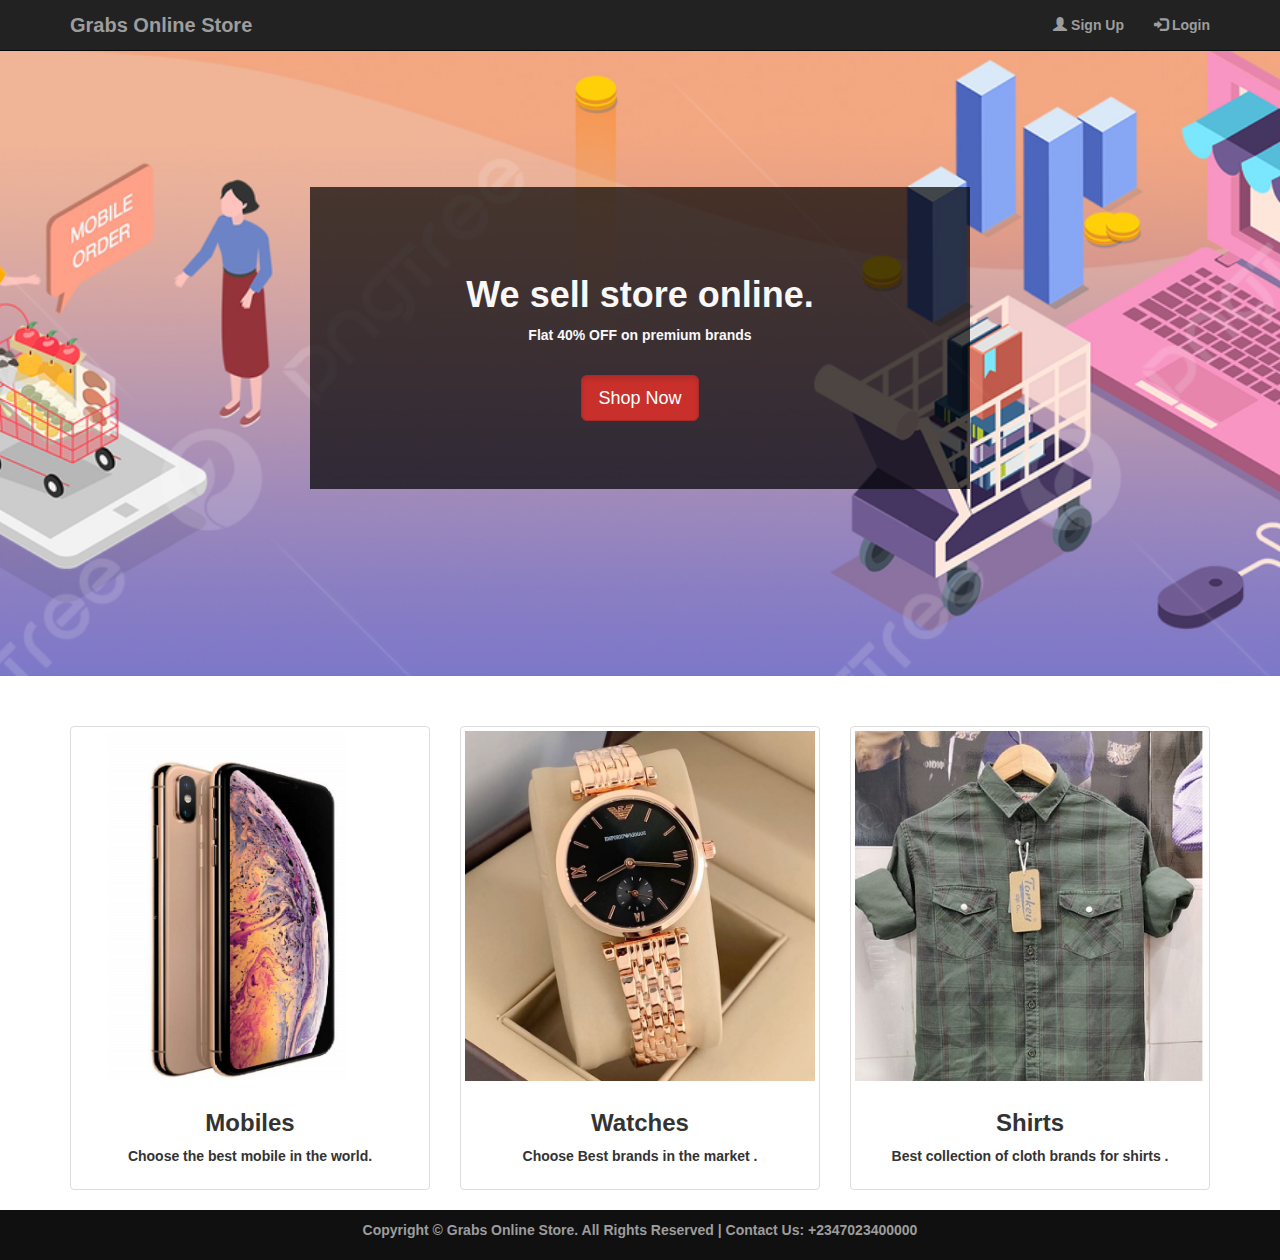
<file: Ecommerce fronted website using html, css and bootstrap/index.html>
<!DOCTYPE html>
<html lang="en">
    <head>
        <meta name="viewport" content="width=device-width, initial-scale=1">
        <title>Welcome | Grabs Online Store</title>
        <!-- Bootstrap Core CSS -->
        <link href="css/bootstrap.css" rel="stylesheet">
        <!-- Custom CSS -->
        <link href="css/style.css" rel="stylesheet">
        <!-- jQuery -->
        <script src="js/jquery.js"></script>
        <!-- Bootstrap Core JavaScript -->
        <script src="js/bootstrap.min.js"></script>
    </head>

    <body style="padding-top: 50px;">
        <!-- Header -->
        <div class="navbar navbar-inverse navbar-fixed-top">
            <div class="container">
                <div class="navbar-header">
                    <button type="button" class="navbar-toggle" data-toggle="collapse" data-target="#myNavbar">
                        <span class="icon-bar"></span>
                        <span class="icon-bar"></span>
                        <span class="icon-bar"></span>                        
                    </button>
                    <a class="navbar-brand" href="index.html">Grabs Online Store</a>
                </div>
                <div class="collapse navbar-collapse" id="myNavbar">
                    <ul class="nav navbar-nav navbar-right">
                        <li><a href="signup.html"><span class="glyphicon glyphicon-user"></span> Sign Up</a></li>
                        <li><a href="login.html"><span class="glyphicon glyphicon-log-in"></span> Login</a></li>
                    </ul>
                </div>
            </div>
        </div>
        <!--Header end-->

        <div id="content">
            <!--Main banner image-->
            <div id = "banner_image">
                <div class="container">	
                    <center>
                        <div id="banner_content">
                            <h1>We sell store online.</h1>
                            <p>Flat 40% OFF on premium brands </p>
                            <br/>
                            <a  href="products.html" class="btn btn-danger btn-lg active">Shop Now</a>
                        </div>
                    </center>
                </div>
            </div>
            <!--Main banner image end-->

            <!--Item categories listing-->
            <div class="container">
                <div class="row text-center" id="item_list">
                    <div class="col-sm-4">
                        <a href="products.html#mobiles" >
                            <div class="thumbnail">
                                <img src="img/m4.jpg" alt="">
                                <div class="caption">
                                    <h3>Mobiles</h3>
                                    <p>Choose the best mobile in the world.</p>
                                </div>
                            </div> 
                        </a>
                    </div>
                    <div class="col-sm-4">
                        <a href="products.html#watches" >
                            <div class="thumbnail">
                                <img src="img/w2.jpg" alt="">
                                <div class="caption">
                                    <h3>Watches</h3>
                                    <p>Choose Best brands in the market .</p>
                                </div>
                            </div> 
                        </a>
                    </div>
                    <div class="col-sm-4">
                        <a href="products.html#shirts" >
                            <div class="thumbnail">
                                <img src="img/s1.jpg" alt="">
                                <div class="caption">
                                    <h3>Shirts</h3>
                                    <p>Best collection of cloth brands for shirts .</p>
                                </div>
                            </div> 
                        </a>
                    </div>
                    
                </div>
            </div>

            
            <!--Item categories listing end-->
        </div>

        <!--Footer-->
        <footer>
            <div class="container">
                <center>
                    <p>Copyright &copy; Grabs Online Store. All Rights Reserved  |  Contact Us: +2347023400000</p>	
                </center>
            </div>
        </footer>
        <!--Footer end-->

    </body> 
</html>
</file>
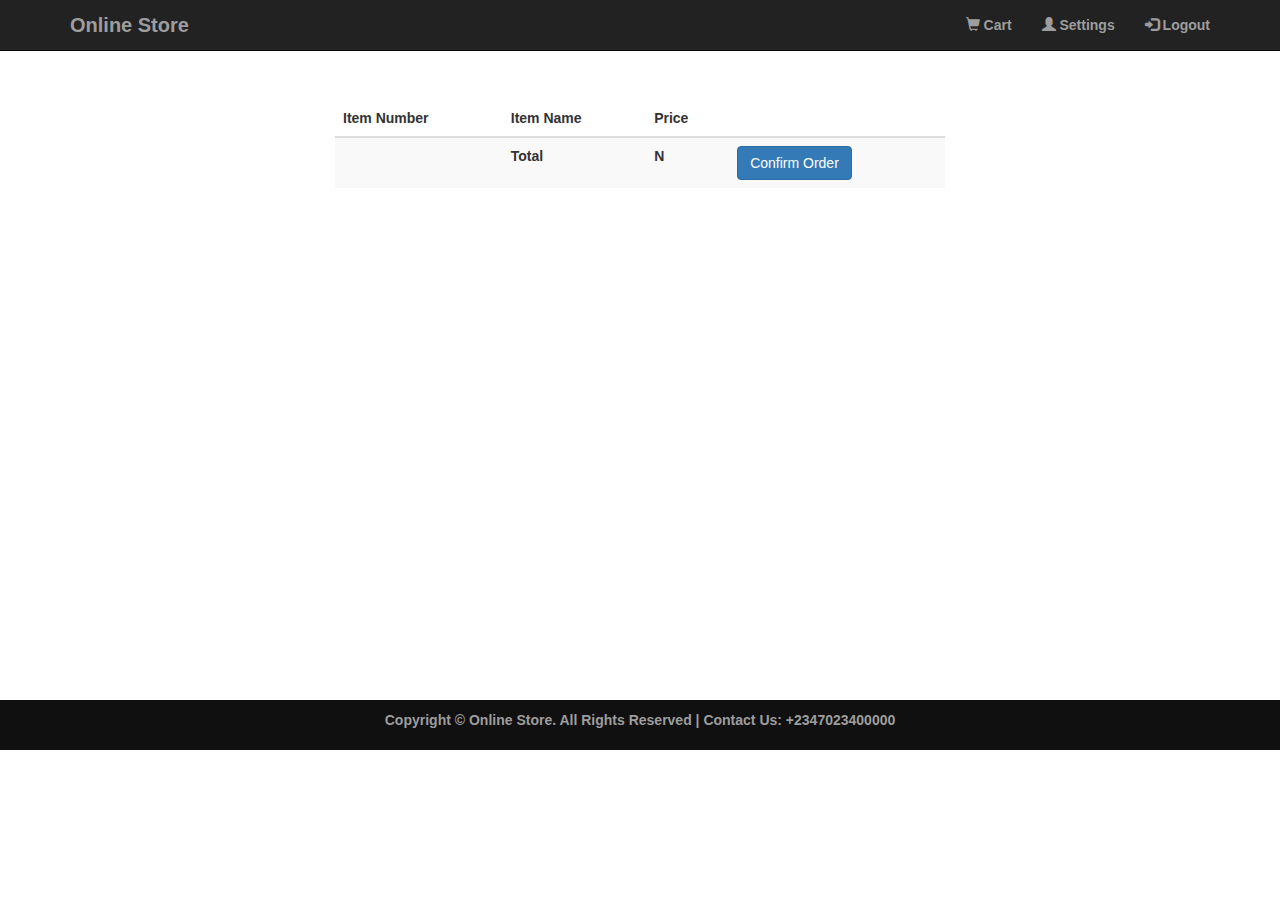
<file: Ecommerce fronted website using html, css and bootstrap/cart.html>
<!DOCTYPE html>
<html lang="en">
    <head>
        <meta name="viewport" content="width=device-width, initial-scale=1">
        <title>Cart | Grabs Online Store</title>
        <link href="css/bootstrap.css" rel="stylesheet">
        <link href="css/style.css" rel="stylesheet">
        <script src="js/jquery.js"></script>
        <script src="js/bootstrap.min.js"></script>
    </head>
    <body>
        <div class="container-fluid" id="content">
            <div class="navbar navbar-inverse navbar-fixed-top">
                <div class="container">
                    <div class="navbar-header">
                        <button type="button" class="navbar-toggle" data-toggle="collapse" data-target="#myNavbar">
                            <span class="icon-bar"></span>
                            <span class="icon-bar"></span>
                            <span class="icon-bar"></span>                        
                        </button>
                        <a class="navbar-brand" href="index.html">Online Store</a>
                    </div>
                    <div class="collapse navbar-collapse" id="myNavbar">
                        <ul class="nav navbar-nav navbar-right">
                            <li><a href = "cart.html"><span class = "glyphicon glyphicon-shopping-cart"></span> Cart </a></li>                            <li><a href = "settings.html"><span class = "glyphicon glyphicon-user"></span> Settings</a></li>
                            <li><a href = ""><span class = "glyphicon glyphicon-log-in"></span> Logout</a></li>
                        </ul>
                    </div>
                </div>
            </div>
            <div class="row decor_bg">
                <div class="col-md-6 col-md-offset-3">
                    <table class="table table-striped">
                        <thead>
                            <tr>
                                <th>Item Number</th>
                                <th>Item Name</th>
                                <th>Price</th>
                                <th></th>
                            </tr>
                        </thead>
                        <tbody>
                            <tr>
                                <td></td><td>Total</td><td>N </td><td><a href='success.html' class='btn btn-primary'>Confirm Order</a></td>
                            </tr>
                        </tbody>
                    </table>
                </div>
            </div>
        </div>
        <footer>
            <div class="container">
                <center>
                    <p>Copyright &copy; Online Store. All Rights Reserved  |  Contact Us: +2347023400000</p>	
                </center>
            </div>
        </footer>
    </body>
</html>
</file>
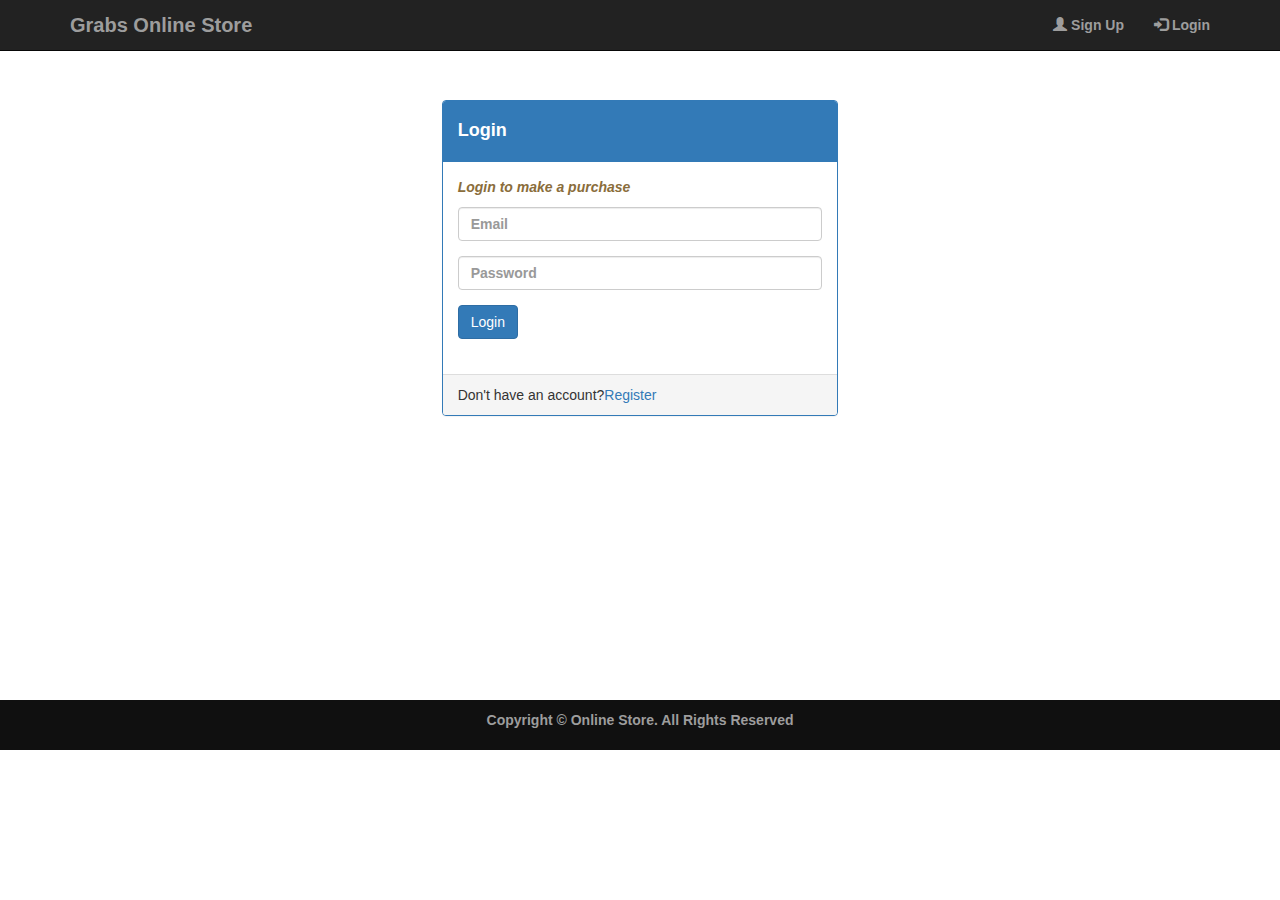
<file: Ecommerce fronted website using html, css and bootstrap/login.html>
<!DOCTYPE html>
<html lang="en">

    <head>
        <meta name="viewport" content="width=device-width, initial-scale=1">
        <title>Login | Online Store</title>
        <link href="css/bootstrap.min.css" rel="stylesheet">
        <link href="css/style.css" rel="stylesheet">
        <script src="js/jquery.js"></script>
        <script src="js/bootstrap.min.js"></script>
    </head>

    <body>
        <div class="navbar navbar-inverse navbar-fixed-top">
            <div class="container">
                <div class="navbar-header">
                    <button type="button" class="navbar-toggle" data-toggle="collapse" data-target="#myNavbar">
                        <span class="icon-bar"></span>
                        <span class="icon-bar"></span>
                        <span class="icon-bar"></span>                        
                    </button>
                    <a class="navbar-brand" href="index.html">Grabs Online Store</a>
                </div>
                <div class="collapse navbar-collapse" id="myNavbar">
                    <ul class="nav navbar-nav navbar-right">
                        <li><a href="signup.html"><span class="glyphicon glyphicon-user"></span> Sign Up</a></li>
                        <li><a href="login.html"><span class="glyphicon glyphicon-log-in"></span> Login</a></li>
                    </ul>
                </div>
            </div>
        </div>
        
        <div id="content">
            <div class="container-fluid decor_bg" id="login-panel">
                <div class="row">
                    <div class="col-md-4 col-md-offset-4">
                        <div class="panel panel-primary">
                            <div class="panel-heading">
                                <h4>Login</h4>
                            </div>
                            <div class="panel-body">
                                <p class="text-warning"><i>Login to make a purchase</i></p>
                                <form role="form" action="login_submit.html" method="POST">
                                    <div class="form-group">
                                    <input type="email" class="form-control" name="email" placeholder="Email" required>
                                    </div>
                                    <div class="form-group">
                                    <input type="password" class="form-control" name="password" placeholder="Password" required>
                                    </div>
                                    <button class="btn btn-primary">Login</button>
                                </form><br/>
                            </div>
                            <div class="panel-footer">Don't have an account?<a href="signup.html">Register</a></div>
                            
                        </div>
                        
                    </div>
                    
                </div>
            </div>
        </div>
        <footer>
            <div class="container">
                <center>
                    <p>Copyright &copy; Online Store. All Rights Reserved </p>	
                </center>
            </div>
        </footer>
    </body>
</html>
</file>
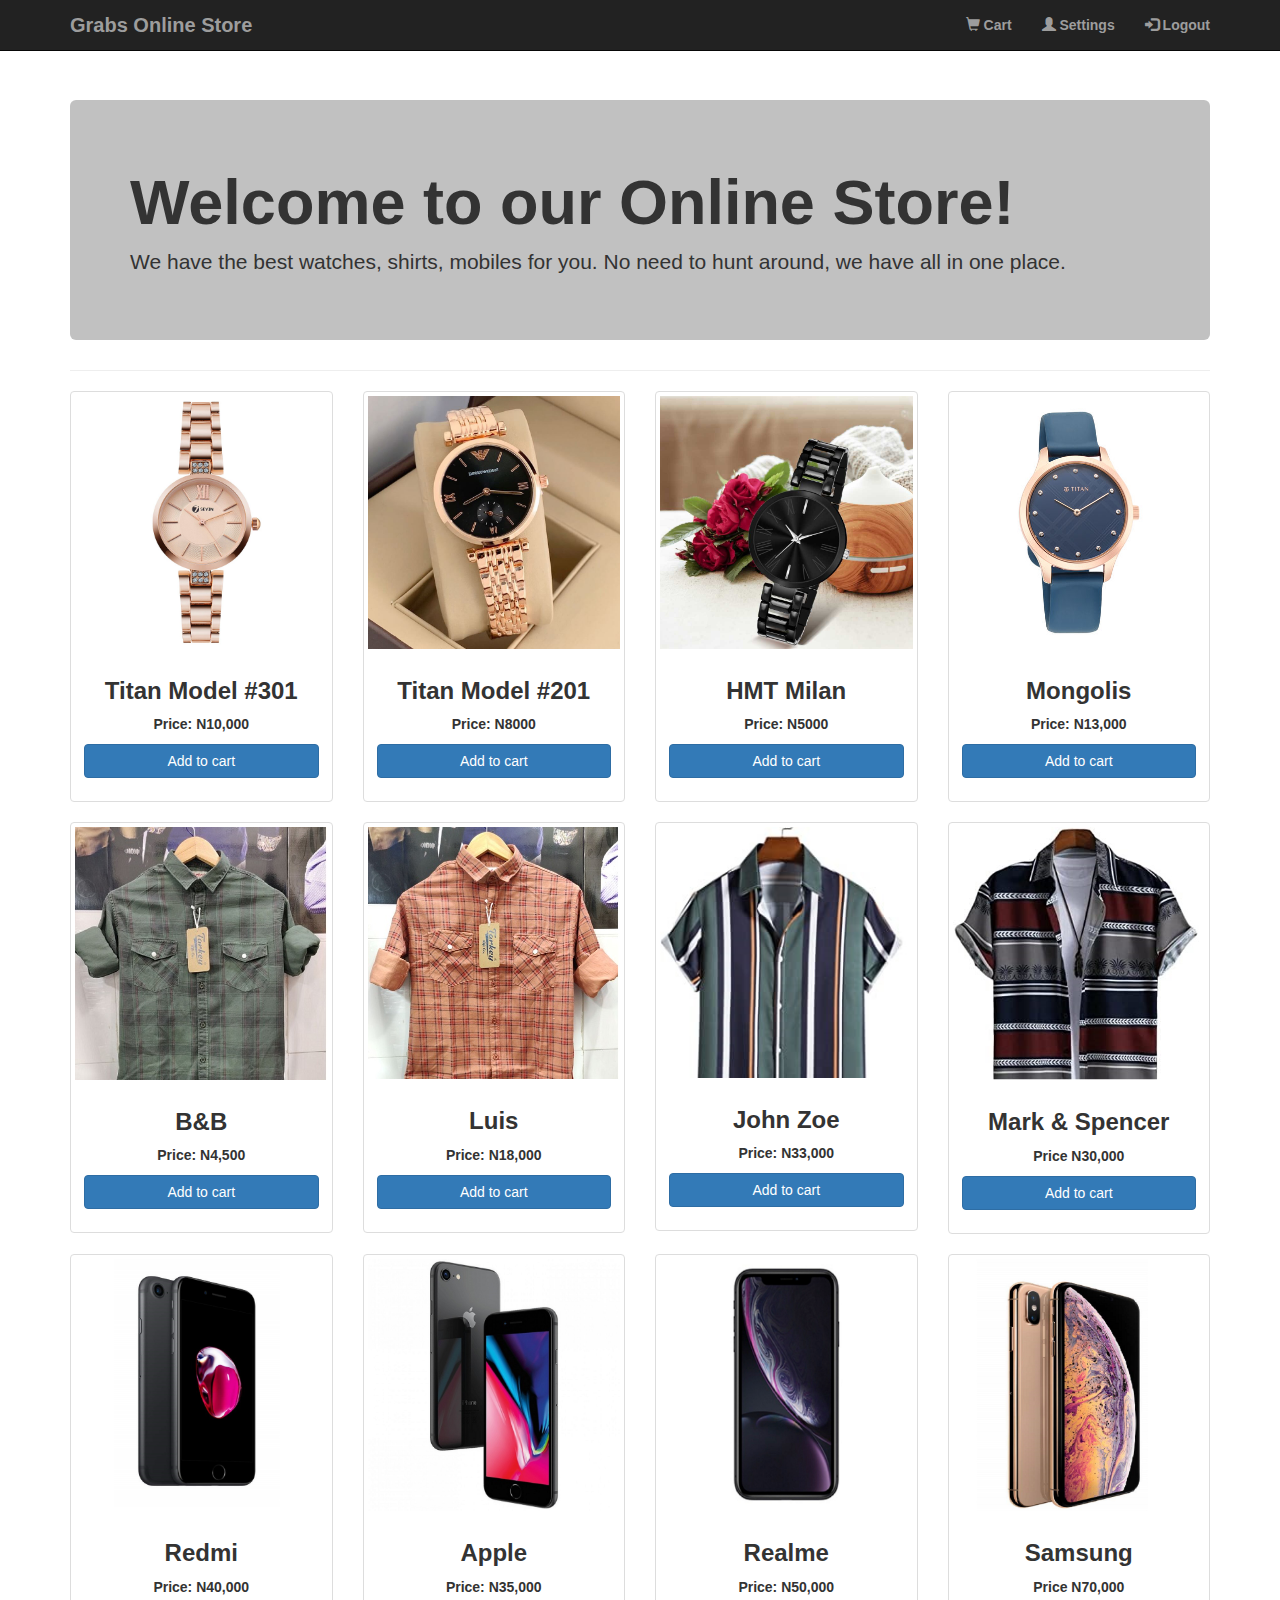
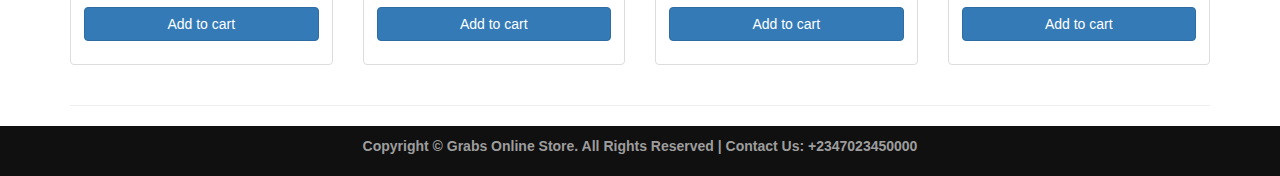
<file: Ecommerce fronted website using html, css and bootstrap/products.html>
<!DOCTYPE html>
<html lang="en">
    <head>
        <meta name="viewport" content="width=device-width, initial-scale=1">
        <title>Products | Grabs Online Store</title>
        <link href="css/bootstrap.css" rel="stylesheet">
        <link href="css/style.css" rel="stylesheet">
        <script src="js/jquery.js"></script>
        <script src="js/bootstrap.min.js"></script>
    </head>

    <body>
        <div class="navbar navbar-inverse navbar-fixed-top">
            <div class="container">
                <div class="navbar-header">
                    <button type="button" class="navbar-toggle" data-toggle="collapse" data-target="#myNavbar">
                        <span class="icon-bar"></span>
                        <span class="icon-bar"></span>
                        <span class="icon-bar"></span>                        
                    </button>
                    <a class="navbar-brand" href="index.html">Grabs Online Store</a>
                </div>
                <div class="collapse navbar-collapse" id="myNavbar">
                    <ul class="nav navbar-nav navbar-right">
                        <li><a href = "cart.html"><span class = "glyphicon glyphicon-shopping-cart"></span> Cart </a></li>
                        <li><a href = "settings.html"><span class = "glyphicon glyphicon-user"></span> Settings</a></li>
                        <li><a href = "logout_script.html"><span class = "glyphicon glyphicon-log-in"></span> Logout</a></li>
                    </ul>
                </div>
            </div>
        </div>

        <div class="container" id="content">

            <!-- Jumbotron Header -->
            <div class="jumbotron home-spacer" id="products-jumbotron">
                <h1>Welcome to our Online Store!</h1>
                <p>We have the best watches, shirts, mobiles for you. No need to hunt around, we have all in one place.</p>

            </div>
            <hr>

            <div class="row text-center" id="watches">
                <div class="col-md-3 col-sm-6 home-feature">
                    <div class="thumbnail">
                        <img src="img/w1.jpg" alt="">
                        <div class="caption">
                            <h3>Titan Model #301 </h3>
                            <p>Price: N10,000 </p>
                            <p><a href="login.html" role="button" class="btn btn-primary btn-block">Add to cart</a></p>
                        </div>
                    </div>
                </div>

                <div class="col-md-3 col-sm-6 home-feature">
                    <div class="thumbnail">
                        <img src="img/w2.jpg" alt="">
                        <div class="caption">
                            <h3>Titan Model #201</h3>
                            <p>Price: N8000 </p>
                            <p><a href="login.html" role="button" class="btn btn-primary btn-block">Add to cart</a></p>
                        </div>
                    </div>
                </div>

                <div class="col-md-3 col-sm-6 home-feature">
                    <div class="thumbnail">
                        <img src="img/w3.jpg" alt="">
                        <div class="caption">
                            <h3>HMT Milan</h3>
                            <p>Price: N5000</p>
                            <p><a href="login.html" role="button" class="btn btn-primary btn-block">Add to cart</a></p>
                        </div>
                    </div>
                </div>

                <div class="col-md-3 col-sm-6 home-feature">
                    <div class="thumbnail">
                        <img src="img/w4.jpg" alt="">
                        <div class="caption">
                            <h3>Mongolis </h3>
                            <p>Price: N13,000 </p>
                            <p><a href="login.html" role="button" class="btn btn-primary btn-block">Add to cart</a></p>
                        </div>
                    </div>
                </div>
            </div>

            <div class="row text-center" id="shirts">
                <div class="col-md-3 col-sm-6 home-feature">
                    <div class="thumbnail">
                        <img src="img/s1.jpg" alt="">
                        <div class="caption">
                            <h3>B&B </h3>
                            <p>Price: N4,500</p>
                            <p><a href="login.html" role="button" class="btn btn-primary btn-block">Add to cart</a></p>
                        </div>
                    </div>
                </div>

                <div class="col-md-3 col-sm-6 home-feature">
                    <div class="thumbnail">
                        <img src="img/s2.jpg" alt="">
                        <div class="caption">
                            <h3>Luis</h3>
                            <p>Price: N18,000</p>
                            <p><a href="login.html" role="button" class="btn btn-primary btn-block">Add to cart</a></p>
                        </div>
                    </div>
                </div>

                <div class="col-md-3 col-sm-6 home-feature">
                    <div class="thumbnail">
                        <img src="img/s3.jpg" alt="">
                        <div class="caption">
                            <h3>John Zoe</h3>
                            <p>Price: N33,000</p>
                            <p><a href="login.html" role="button" class="btn btn-primary btn-block">Add to cart</a></p>
                        </div>
                    </div>
                </div>

                <div class="col-md-3 col-sm-6 home-feature">
                    <div class="thumbnail">
                        <img src="img/s4.jpg" alt="">
                        <div class="caption">
                            <h3>Mark & Spencer</h3>
                            <p>Price N30,000</p>
                            <p><a href="login.html" role="button" class="btn btn-primary btn-block">Add to cart</a></p>
                        </div>
                    </div>
                </div>
            </div>

            <div class="row text-center" id="mobiles">
                <div class="col-md-3 col-sm-6 home-feature">
                    <div class="thumbnail">
                        <img src="img/m1.jpg" alt="">
                        <div class="caption">
                            <h3>Redmi</h3>
                            <p>Price: N40,000 </p>
                            <p><a href="login.html" role="button" class="btn btn-primary btn-block">Add to cart</a></p>
                        </div>
                    </div>
                </div>

                <div class="col-md-3 col-sm-6 home-feature">
                    <div class="thumbnail">
                        <img src="img/m2.jpg" alt="">
                        <div class="caption">
                            <h3>Apple</h3>
                            <p>Price: N35,000</p>
                            <p><a href="login.html" role="button" class="btn btn-primary btn-block">Add to cart</a></p>
                        </div>
                    </div>
                </div>

                <div class="col-md-3 col-sm-6 home-feature">
                    <div class="thumbnail">
                        <img src="img/m3.jpg" alt="">
                        <div class="caption">
                            <h3>Realme</h3>
                            <p>Price: N50,000</p>
                            <p><a href="login.html" role="button" class="btn btn-primary btn-block">Add to cart</a></p>
                        </div>
                    </div>
                </div>

                <div class="col-md-3 col-sm-6 home-feature">
                    <div class="thumbnail">
                        <img src="img/m4.jpg" alt="">
                        <div class="caption">
                            <h3>Samsung</h3>
                            <p>Price N70,000</p>
                            <p><a href="login.html" role="button" class="btn btn-primary btn-block">Add to cart</a></p>
                        </div>
                    </div>
                </div>
            </div>
            <hr>
        </div>
        <footer>
            <div class="container">
                <center>
                    <p>Copyright &copy; Grabs Online Store. All Rights Reserved  |  Contact Us: +2347023450000</p>	
                </center>
            </div>
        </footer>
    </body>
</html>
</file>
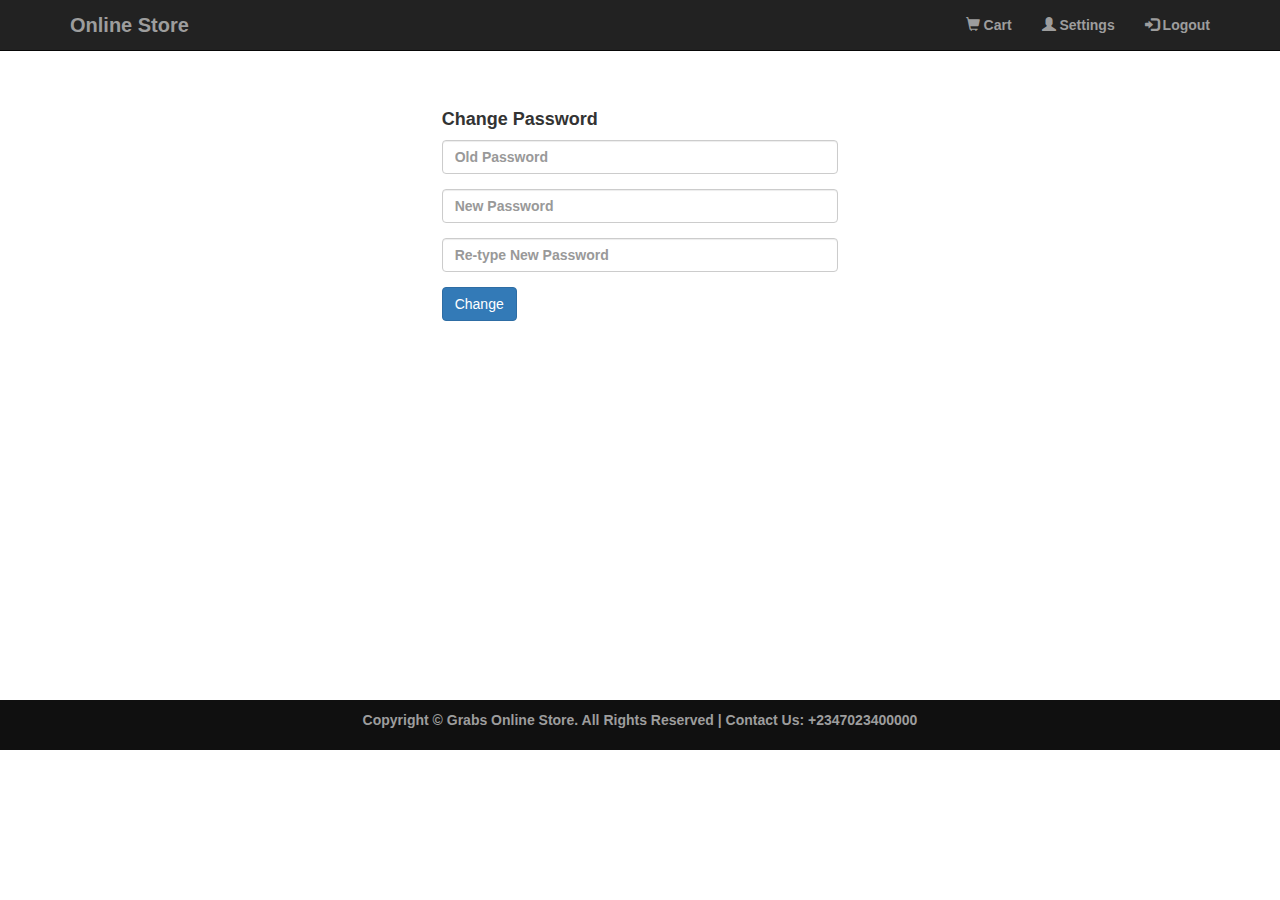
<file: Ecommerce fronted website using html, css and bootstrap/settings.html>
<!DOCTYPE html>
<html lang="en">
    <head>
        <meta name="viewport" content="width=device-width, initial-scale=1">
        <title>Settings | Grabs Online Store</title>
        <link href="css/bootstrap.css" rel="stylesheet">
        <link href="css/style.css" rel="stylesheet">
        <script src="js/jquery.js"></script>
        <script src="js/bootstrap.min.js"></script>
    </head>
    <body>
        <div class="navbar navbar-inverse navbar-fixed-top">
            <div class="container">
                <div class="navbar-header">
                    <button type="button" class="navbar-toggle" data-toggle="collapse" data-target="#myNavbar">
                        <span class="icon-bar"></span>
                        <span class="icon-bar"></span>
                        <span class="icon-bar"></span>                        
                    </button>
                    <a class="navbar-brand" href="index.html">Online Store</a>
                </div>
                <div class="collapse navbar-collapse" id="myNavbar">
                    <ul class="nav navbar-nav navbar-right">
                        <li><a href = "cart.html"><span class = "glyphicon glyphicon-shopping-cart"></span> Cart </a></li>
                        <li><a href = "settings.html"><span class = "glyphicon glyphicon-user"></span> Settings</a></li>
                        <li><a href = ""><span class = "glyphicon glyphicon-log-in"></span> Logout</a></li>
                    </ul>
                </div>
            </div>
        </div>
        <div class="container-fluid" id="content">
            <div class="row">
                <div class="col-lg-4 col-lg-offset-4" id="settings-container">
                    <h4>Change Password</h4>
                    <form action="settings_script.html" method="POST">
                        <div class="form-group">
                            <input type="password" class="form-control" name="old-password"  placeholder="Old Password" required>
                        </div>
                        <div class="form-group">
                            <input type="password" class="form-control" name="password" placeholder="New Password" required>
                        </div>
                        <div class="form-group">
                            <input type="password" class="form-control" name="password1"  placeholder="Re-type New Password" required>
                        </div>
                        <button type="submit" class="btn btn-primary">Change</button>
                    </form>
                </div>
            </div>
        </div>
        <footer>
            <div class="container">
                <center>
                    <p>Copyright &copy; Grabs Online Store. All Rights Reserved  |  Contact Us: +2347023400000</p>	
                </center>
            </div>
        </footer>
    </body>
</html>
</file>
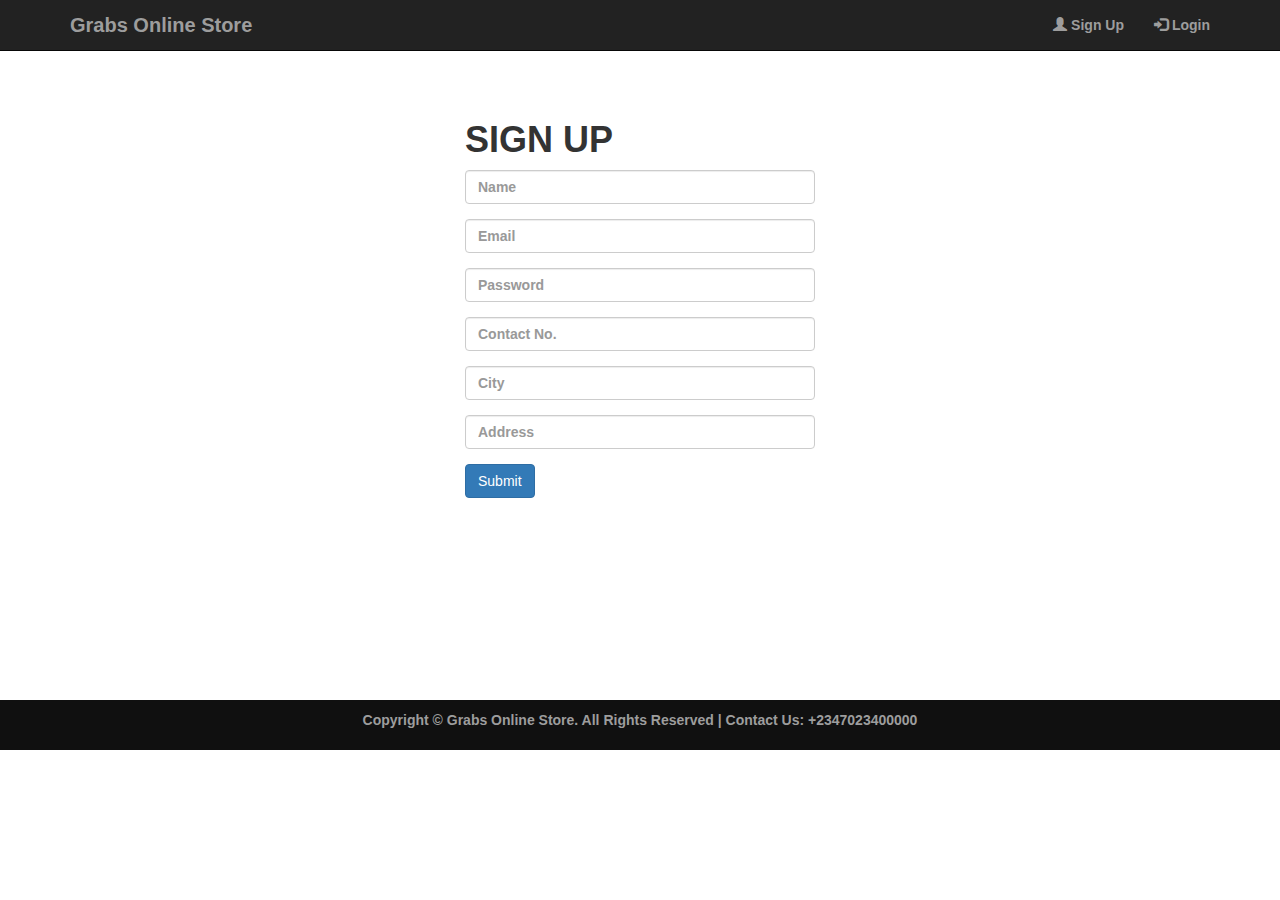
<file: Ecommerce fronted website using html, css and bootstrap/signup.html>
<!DOCTYPE html>
<html lang="en">
    <head>
        <meta name="viewport" content="width=device-width, initial-scale=1">
        <title>Signup | Grabs Online Store</title>
        <link href="css/bootstrap.css" rel="stylesheet">
        <link href="css/style.css" rel="stylesheet">
        <script src="js/jquery.js"></script>
        <script src="js/bootstrap.min.js"></script>
    </head>
    <body>
        <div class="navbar navbar-inverse navbar-fixed-top">
            <div class="container">
                <div class="navbar-header">
                    <button type="button" class="navbar-toggle" data-toggle="collapse" data-target="#myNavbar">
                        <span class="icon-bar"></span>
                        <span class="icon-bar"></span>
                        <span class="icon-bar"></span>                        
                    </button>
                    <a class="navbar-brand" href="index.html">Grabs Online Store</a>
                </div>
                <div class="collapse navbar-collapse" id="myNavbar">
                    <ul class="nav navbar-nav navbar-right">
                        <li><a href="signup.html"><span class="glyphicon glyphicon-user"></span> Sign Up</a></li>
                        <li><a href="login.html"><span class="glyphicon glyphicon-log-in"></span> Login</a></li>
                    </ul>
                </div>
            </div>
        </div>
        <div class="container-fluid decor_bg" id="content">    
            <div class="row row_style1">
                <div class="container">
                    <div class="col-lg-4 col-lg-offset-4 col-md-6 col-md-offset-3">
                        <h1>SIGN UP</h1>
                        <form action="signup_script.html" method="POST">
                            <div class="form-group">
                                <input type="text" class="form-control" name="name" placeholder="Name" required>
                            </div>
                            <div class="form-group">
                                <input type="email" class="form-control" name="email" placeholder="Email" required>
                            </div>
                            <div class="form-group">
                                <input type="password" class="form-control" name="password" placeholder="Password" required>
                            </div>
                            <div class="form-group">
                                <input type="contact" class="form-control" name="contact " placeholder="Contact No." required>
                            </div>
                            <div class="form-group">
                                <input type="text" class="form-control" name="city" placeholder="City" required>
                            </div>
                            <div class="form-group">
                                <input type="text" class="form-control" name="address" placeholder="Address" required>
                            </div>
                            <button type="submit" class="btn btn-primary">Submit</button>    
                        </form>
                    </div>   
                </div>
            </div> 
        </div>
        <footer>
            <div class="container">
                <center>
                    <p>Copyright &copy; Grabs Online Store. All Rights Reserved  |  Contact Us: +2347023400000</p>	
                </center>
            </div>
        </footer>
    </body>
</html>
</file>
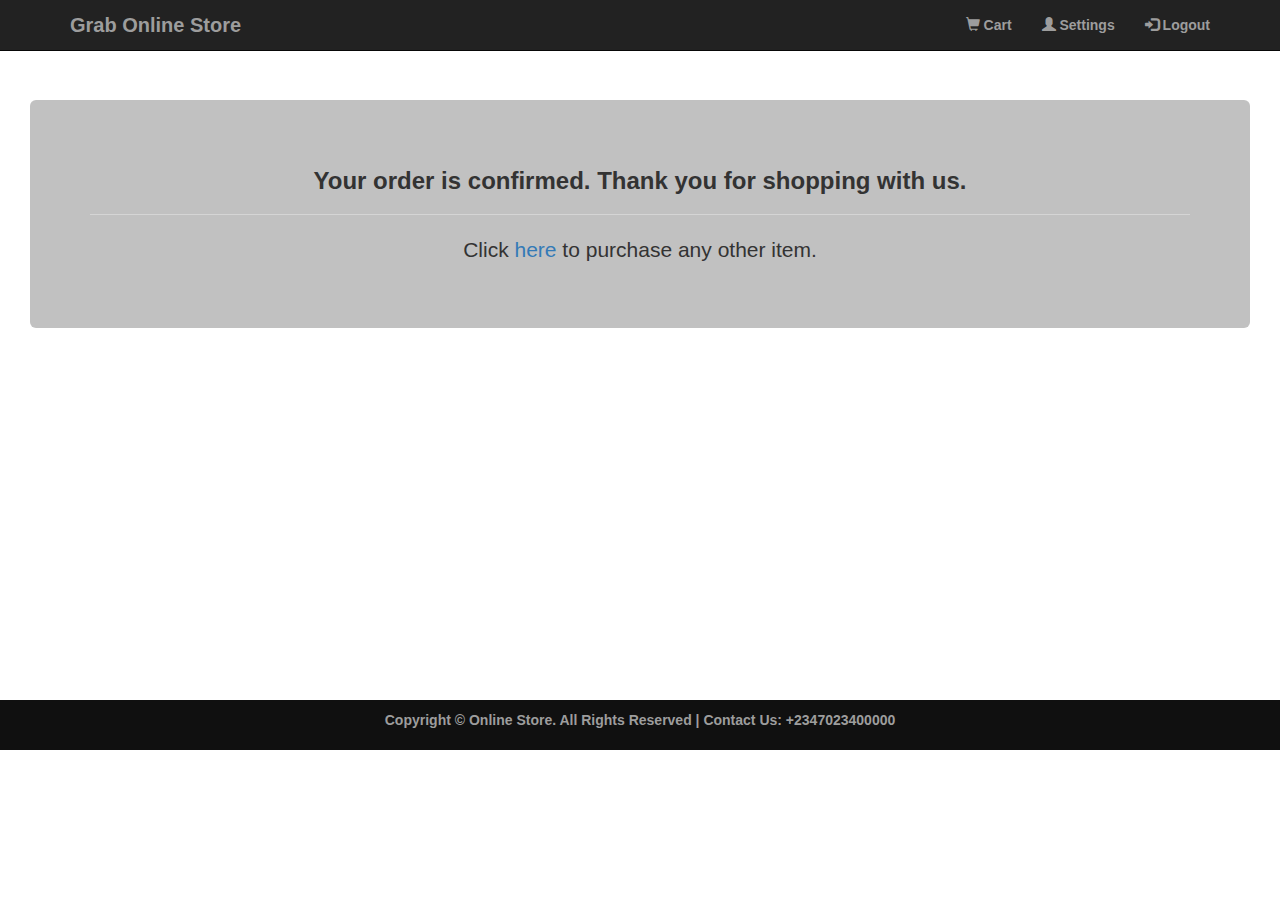
<file: Ecommerce fronted website using html, css and bootstrap/success.html>
<!DOCTYPE html>
<html lang="en">
    <head>
        <meta name="viewport" content="width = device-width, initial-scale = 1">
        <title>Success | Online Store</title>
        <link href="css/bootstrap.css" rel="stylesheet">
        <link href="css/style.css" rel="stylesheet">
    </head>
    <body>
        <div class="navbar navbar-inverse navbar-fixed-top">
            <div class="container">
                <div class="navbar-header">
                    <button type="button" class="navbar-toggle" data-toggle="collapse" data-target="#myNavbar">
                        <span class="icon-bar"></span>
                        <span class="icon-bar"></span>
                        <span class="icon-bar"></span>                        
                    </button>
                    <a class="navbar-brand" href="index.html">Grab Online Store</a>
                </div>
                <div class="collapse navbar-collapse" id="myNavbar">
                    <ul class="nav navbar-nav navbar-right">
                        <li><a href = "cart.html"><span class = "glyphicon glyphicon-shopping-cart"></span> Cart </a></li>
                        <li><a href = "settings.html"><span class = "glyphicon glyphicon-user"></span> Settings</a></li>
                        <li><a href = ""><span class = "glyphicon glyphicon-log-in"></span> Logout</a></li>
                    </ul>
                </div>
            </div>
        </div>
        <div class="container-fluid" id="content">
            <div class="col-md-12">
                <div class="jumbotron">
                    <h3 align="center">Your order is confirmed. Thank you for shopping with us.</h3><hr>
                    <p align="center">Click <a href="products.html">here</a> to purchase any other item.</p>
                </div>
            </div>
        </div>
        <footer>
            <div class="container">
                <center>
                    <p>Copyright &copy; Online Store. All Rights Reserved  |  Contact Us: +2347023400000</p>	
                </center>
            </div>
        </footer>
    </body>
</html>
</file>
<file: Ecommerce fronted website using html, css and bootstrap/css/style.css>
body,
html {
    width: 100%;
    height: 100%;
}

body{
    padding-top:100px;
}

body,
h1,
h2,
h3,
h4,
h5,
h6 {
    font-family: "Lato","Helvetica Neue",Helvetica,Arial,sans-serif;
    font-weight: 700;
}

#content{
    min-height: 600px;
}

#banner_image {
    padding-bottom: 50px;
    text-align: center;
    color: #f8f8f8;
    background: url(../img/background1.jpg) no-repeat center center;
    background-size: cover;
}

#banner_content {
    position: relative;
    padding-top: 6%;
    padding-bottom: 6%;
    margin-top: 12%;
    margin-bottom: 12%;
    background-color: rgba(0, 0, 0, 0.7);
    max-width: 660px;
}

#item_list {
    padding-top: 50px;
}

/*This code ensures that when we navigate to a particular section of a page, the section does not get lost behind the header*/
#cameras:before, #watches:before, #shirts:before{
    display: block; 
    content: " "; 
    margin-top: -85px; 
    height: 85px; 
    visibility: hidden;
}


#login-panel .panel-footer{
    font-weight:normal;
}

footer {
    padding: 10px 0;
    background-color: #101010;
    color:#9d9d9d;
    bottom: 0;
    width: 100%;
}

.red{
    color:red;
}

#settings-container{
    margin-bottom:10px;
}

.navbar-brand{
    font-size:20px;
}

@media(max-width:768px) {
    #banner_content {
        padding-bottom: 15%;
    }
    footer{
        text-align:left;
    }
}

.remove_item_link{
    color:#0000ff;
}
</file>
